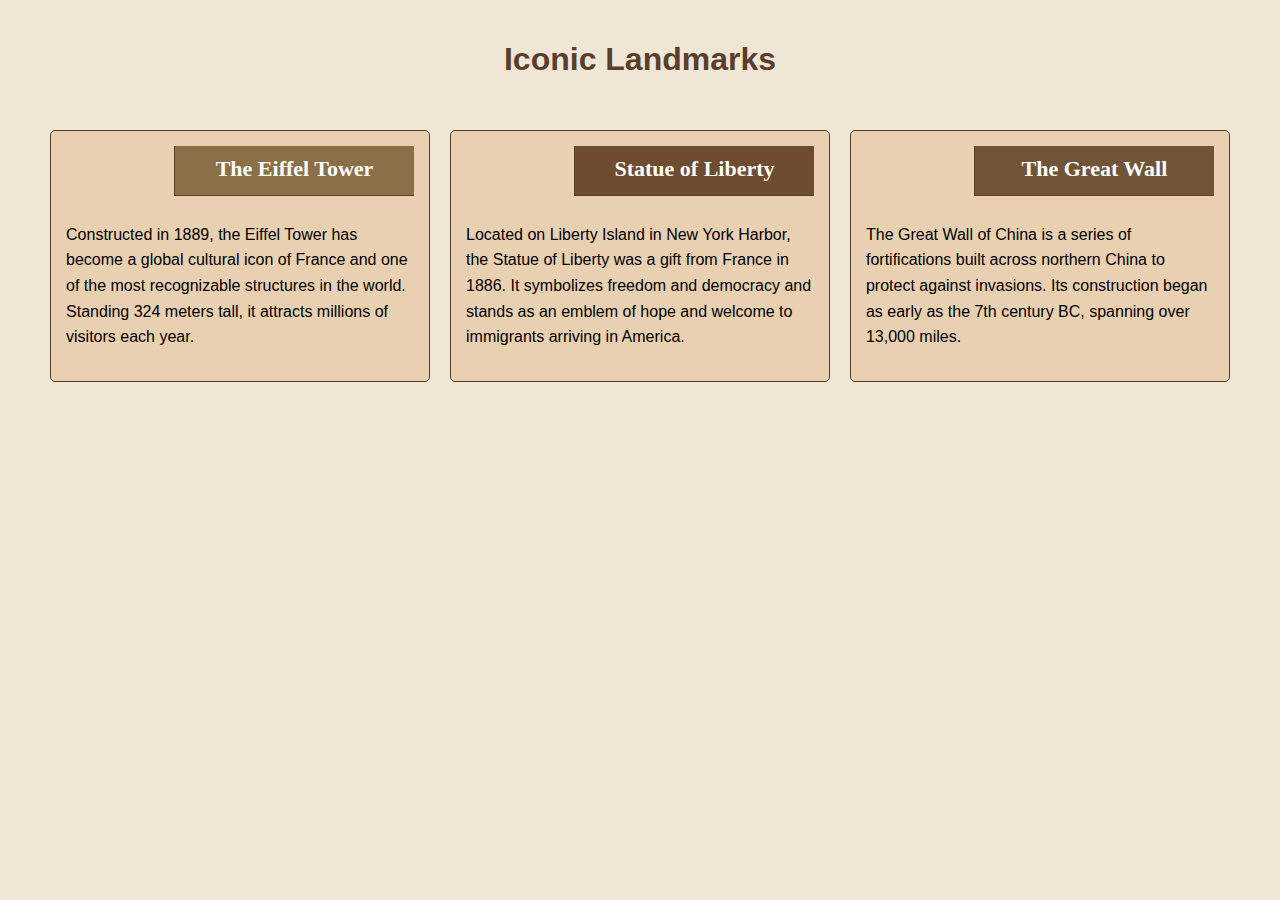
<file: module2-solution/index.html>
<!DOCTYPE html>
<html lang="en">

<head>
    <meta charset="utf-8">
    <meta name="viewport" content="width=device-width, initial-scale=1">
    <title>Assignment Solution for Module 2 - Iconic Landmarks</title>
    <link rel="stylesheet" href="css/style.css">
</head>

<body>
    <h1>Iconic Landmarks</h1>
    <div class="row">
        <div class="col-lg-4 col-md-6 col-sm-12">
            <section class="landmark eiffel">
                <h2>The Eiffel Tower</h2>
                <p>
                    Constructed in 1889, the Eiffel Tower has become a global cultural icon of France and one of the most recognizable structures in the world. Standing 324 meters tall, it attracts millions of visitors each year.
                </p>
            </section>
        </div>
        <div class="col-lg-4 col-md-6 col-sm-12">
            <section class="landmark statue-liberty">
                <h2>Statue of Liberty</h2>
                <p>
                    Located on Liberty Island in New York Harbor, the Statue of Liberty was a gift from France in 1886. It symbolizes freedom and democracy and stands as an emblem of hope and welcome to immigrants arriving in America.
                </p>
            </section>
        </div>
        <div class="col-lg-4 col-md-12 col-sm-12">
            <section class="landmark great-wall">
                <h2>The Great Wall</h2>
                <p>
                    The Great Wall of China is a series of fortifications built across northern China to protect against invasions. Its construction began as early as the 7th century BC, spanning over 13,000 miles.
                </p>
            </section>
        </div>
    </div>
</body>

</html>
</file>
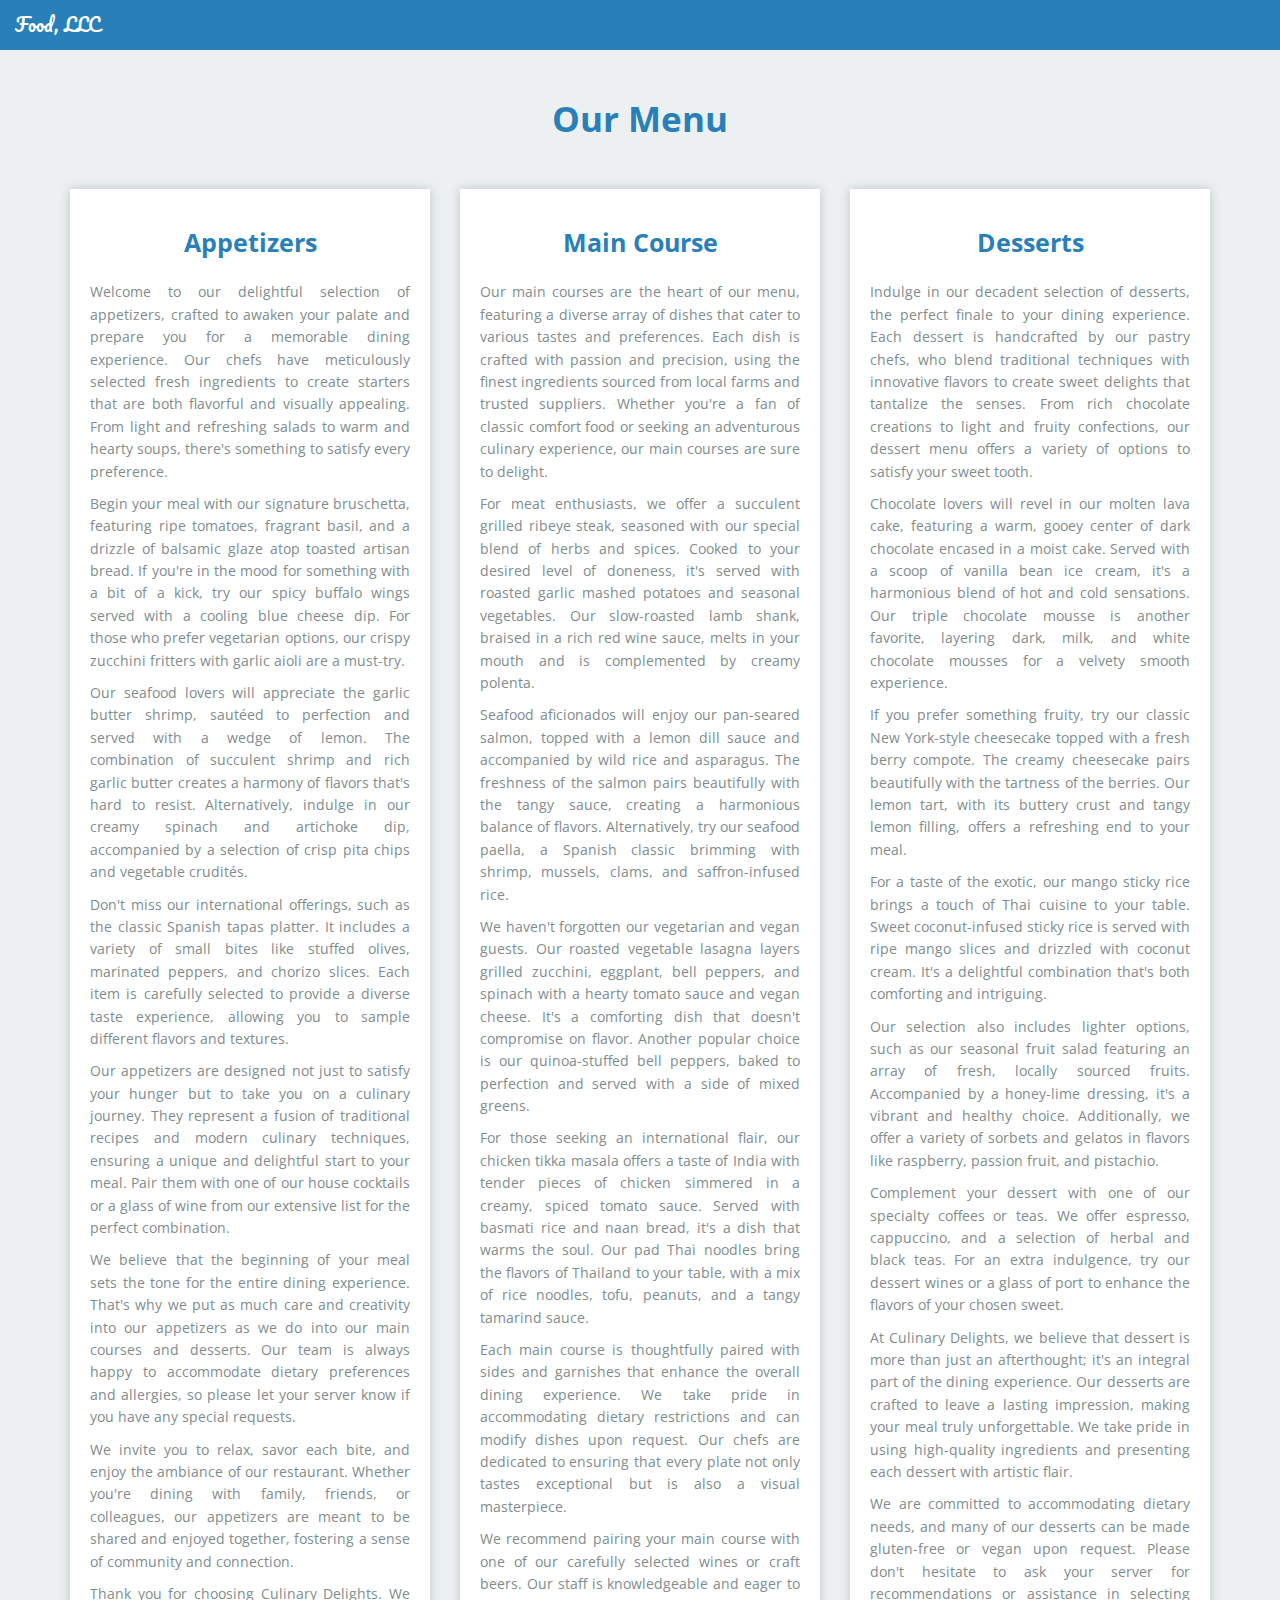
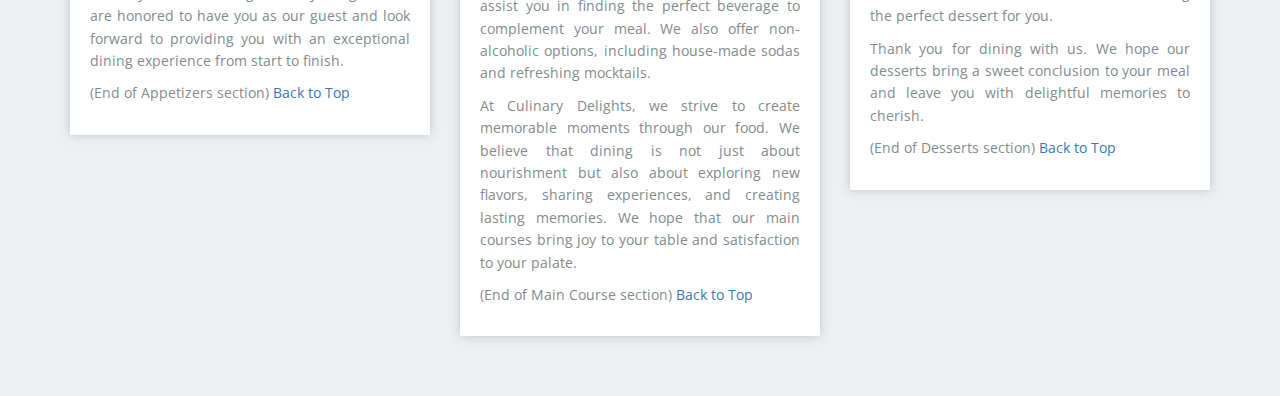
<file: module3_solution/index.html>
<!DOCTYPE html>
<html lang="en">
<head>
    <meta charset="UTF-8">
    <title>Assignment Solution for Module 3</title>
    <meta name="viewport" content="width=device-width, initial-scale=1">
    <!-- Include Bootstrap CSS from CDN -->
    <link rel="stylesheet" href="https://maxcdn.bootstrapcdn.com/bootstrap/3.3.7/css/bootstrap.min.css">
    <!-- Include Custom CSS -->
    <link rel="stylesheet" href="css/styles.css">
    <!-- Include Google Fonts -->
    <link href="https://fonts.googleapis.com/css?family=Open+Sans|Pacifico" rel="stylesheet">
</head>
<body>
    <header>
        <!-- Navbar -->
        <nav id="header-nav" class="navbar navbar-default">
            <div class="container-fluid">
                <!-- Navbar Header -->
                <div class="navbar-header">
                    <!-- Brand Name -->
                    <a href="#" class="navbar-brand">
                        <h1>Food, LLC </h1>
                    </a>
                    <!-- Mobile Menu Button -->
                    <button type="button" class="navbar-toggle collapsed visible-xs" data-toggle="collapse" data-target="#collapsible-nav" aria-expanded="false">
                        <span class="sr-only">Toggle navigation</span>
                        <!-- Menu Icon -->
                        <span class="icon-bar"></span>
                        <span class="icon-bar"></span>
                        <span class="icon-bar"></span>
                    </button>
                </div>
                <!-- Navbar Links -->
                <div id="collapsible-nav" class="collapse navbar-collapse">
                    <ul id="nav-list" class="nav navbar-nav navbar-right visible-xs text-center">
                        <li>
                            <a href="#appetizers-section">Appetizers</a>
                        </li>
                        <li>
                            <a href="#main-course-section">Main Course</a>
                        </li>
                        <li>
                            <a href="#desserts-section">Desserts</a>
                        </li>
                    </ul>
                </div>
            </div>
        </nav>
    </header>

    <!-- Main Content -->
    <div id="main-content" class="container">
        <h2 id="page-heading" class="text-center">Our Menu</h2>
        <div class="row">
            <!-- Section 1 -->
            <div class="col-md-4 col-sm-6 col-xs-12">
                <div id="appetizers-section">
                    <section>
                        <h3 class="text-center">Appetizers</h3>
                        <p>
                            Welcome to our delightful selection of appetizers, crafted to awaken your palate and prepare you for a memorable dining experience. Our chefs have meticulously selected fresh ingredients to create starters that are both flavorful and visually appealing. From light and refreshing salads to warm and hearty soups, there's something to satisfy every preference.
                        </p>
                        <p>
                            Begin your meal with our signature bruschetta, featuring ripe tomatoes, fragrant basil, and a drizzle of balsamic glaze atop toasted artisan bread. If you're in the mood for something with a bit of a kick, try our spicy buffalo wings served with a cooling blue cheese dip. For those who prefer vegetarian options, our crispy zucchini fritters with garlic aioli are a must-try.
                        </p>
                        <p>
                            Our seafood lovers will appreciate the garlic butter shrimp, sautéed to perfection and served with a wedge of lemon. The combination of succulent shrimp and rich garlic butter creates a harmony of flavors that's hard to resist. Alternatively, indulge in our creamy spinach and artichoke dip, accompanied by a selection of crisp pita chips and vegetable crudités.
                        </p>
                        <p>
                            Don't miss our international offerings, such as the classic Spanish tapas platter. It includes a variety of small bites like stuffed olives, marinated peppers, and chorizo slices. Each item is carefully selected to provide a diverse taste experience, allowing you to sample different flavors and textures.
                        </p>
                        <p>
                            Our appetizers are designed not just to satisfy your hunger but to take you on a culinary journey. They represent a fusion of traditional recipes and modern culinary techniques, ensuring a unique and delightful start to your meal. Pair them with one of our house cocktails or a glass of wine from our extensive list for the perfect combination.
                        </p>
                        <p>
                            We believe that the beginning of your meal sets the tone for the entire dining experience. That's why we put as much care and creativity into our appetizers as we do into our main courses and desserts. Our team is always happy to accommodate dietary preferences and allergies, so please let your server know if you have any special requests.
                        </p>
                        <p>
                            We invite you to relax, savor each bite, and enjoy the ambiance of our restaurant. Whether you're dining with family, friends, or colleagues, our appetizers are meant to be shared and enjoyed together, fostering a sense of community and connection.
                        </p>
                        <p>
                            Thank you for choosing Culinary Delights. We are honored to have you as our guest and look forward to providing you with an exceptional dining experience from start to finish.
                        </p>
                        <p>
                            (End of Appetizers section) <a href="#page-heading">Back to Top</a>
                        </p>
                    </section>
                </div>
            </div>
            <!-- Section 2 -->
            <div class="col-md-4 col-sm-6 col-xs-12">
                <div id="main-course-section">
                    <section>
                        <h3 class="text-center">Main Course</h3>
                        <p>
                            Our main courses are the heart of our menu, featuring a diverse array of dishes that cater to various tastes and preferences. Each dish is crafted with passion and precision, using the finest ingredients sourced from local farms and trusted suppliers. Whether you're a fan of classic comfort food or seeking an adventurous culinary experience, our main courses are sure to delight.
                        </p>
                        <p>
                            For meat enthusiasts, we offer a succulent grilled ribeye steak, seasoned with our special blend of herbs and spices. Cooked to your desired level of doneness, it's served with roasted garlic mashed potatoes and seasonal vegetables. Our slow-roasted lamb shank, braised in a rich red wine sauce, melts in your mouth and is complemented by creamy polenta.
                        </p>
                        <p>
                            Seafood aficionados will enjoy our pan-seared salmon, topped with a lemon dill sauce and accompanied by wild rice and asparagus. The freshness of the salmon pairs beautifully with the tangy sauce, creating a harmonious balance of flavors. Alternatively, try our seafood paella, a Spanish classic brimming with shrimp, mussels, clams, and saffron-infused rice.
                        </p>
                        <p>
                            We haven't forgotten our vegetarian and vegan guests. Our roasted vegetable lasagna layers grilled zucchini, eggplant, bell peppers, and spinach with a hearty tomato sauce and vegan cheese. It's a comforting dish that doesn't compromise on flavor. Another popular choice is our quinoa-stuffed bell peppers, baked to perfection and served with a side of mixed greens.
                        </p>
                        <p>
                            For those seeking an international flair, our chicken tikka masala offers a taste of India with tender pieces of chicken simmered in a creamy, spiced tomato sauce. Served with basmati rice and naan bread, it's a dish that warms the soul. Our pad Thai noodles bring the flavors of Thailand to your table, with a mix of rice noodles, tofu, peanuts, and a tangy tamarind sauce.
                        </p>
                        <p>
                            Each main course is thoughtfully paired with sides and garnishes that enhance the overall dining experience. We take pride in accommodating dietary restrictions and can modify dishes upon request. Our chefs are dedicated to ensuring that every plate not only tastes exceptional but is also a visual masterpiece.
                        </p>
                        <p>
                            We recommend pairing your main course with one of our carefully selected wines or craft beers. Our staff is knowledgeable and eager to assist you in finding the perfect beverage to complement your meal. We also offer non-alcoholic options, including house-made sodas and refreshing mocktails.
                        </p>
                        <p>
                            At Culinary Delights, we strive to create memorable moments through our food. We believe that dining is not just about nourishment but also about exploring new flavors, sharing experiences, and creating lasting memories. We hope that our main courses bring joy to your table and satisfaction to your palate.
                        </p>
                        <p>
                            (End of Main Course section) <a href="#page-heading">Back to Top</a>
                        </p>
                    </section>
                </div>
            </div>
            <!-- Section 3 -->
            <div class="col-md-4 col-sm-12 col-xs-12">
                <div id="desserts-section">
                    <section>
                        <h3 class="text-center">Desserts</h3>
                        <p>
                            Indulge in our decadent selection of desserts, the perfect finale to your dining experience. Each dessert is handcrafted by our pastry chefs, who blend traditional techniques with innovative flavors to create sweet delights that tantalize the senses. From rich chocolate creations to light and fruity confections, our dessert menu offers a variety of options to satisfy your sweet tooth.
                        </p>
                        <p>
                            Chocolate lovers will revel in our molten lava cake, featuring a warm, gooey center of dark chocolate encased in a moist cake. Served with a scoop of vanilla bean ice cream, it's a harmonious blend of hot and cold sensations. Our triple chocolate mousse is another favorite, layering dark, milk, and white chocolate mousses for a velvety smooth experience.
                        </p>
                        <p>
                            If you prefer something fruity, try our classic New York-style cheesecake topped with a fresh berry compote. The creamy cheesecake pairs beautifully with the tartness of the berries. Our lemon tart, with its buttery crust and tangy lemon filling, offers a refreshing end to your meal.
                        </p>
                        <p>
                            For a taste of the exotic, our mango sticky rice brings a touch of Thai cuisine to your table. Sweet coconut-infused sticky rice is served with ripe mango slices and drizzled with coconut cream. It's a delightful combination that's both comforting and intriguing.
                        </p>
                        <p>
                            Our selection also includes lighter options, such as our seasonal fruit salad featuring an array of fresh, locally sourced fruits. Accompanied by a honey-lime dressing, it's a vibrant and healthy choice. Additionally, we offer a variety of sorbets and gelatos in flavors like raspberry, passion fruit, and pistachio.
                        </p>
                        <p>
                            Complement your dessert with one of our specialty coffees or teas. We offer espresso, cappuccino, and a selection of herbal and black teas. For an extra indulgence, try our dessert wines or a glass of port to enhance the flavors of your chosen sweet.
                        </p>
                        <p>
                            At Culinary Delights, we believe that dessert is more than just an afterthought; it's an integral part of the dining experience. Our desserts are crafted to leave a lasting impression, making your meal truly unforgettable. We take pride in using high-quality ingredients and presenting each dessert with artistic flair.
                        </p>
                        <p>
                            We are committed to accommodating dietary needs, and many of our desserts can be made gluten-free or vegan upon request. Please don't hesitate to ask your server for recommendations or assistance in selecting the perfect dessert for you.
                        </p>
                        <p>
                            Thank you for dining with us. We hope our desserts bring a sweet conclusion to your meal and leave you with delightful memories to cherish.
                        </p>
                        <p>
                            (End of Desserts section) <a href="#page-heading">Back to Top</a>
                        </p>
                    </section>
                </div>
            </div>
        </div>
    </div>

    <!-- Include jQuery and Bootstrap JS from CDN -->
    <script src="https://ajax.googleapis.com/ajax/libs/jquery/1.12.4/jquery.min.js"></script>
    <script src="https://maxcdn.bootstrapcdn.com/bootstrap/3.3.7/js/bootstrap.min.js"></script>
</body>
</html>
</file>
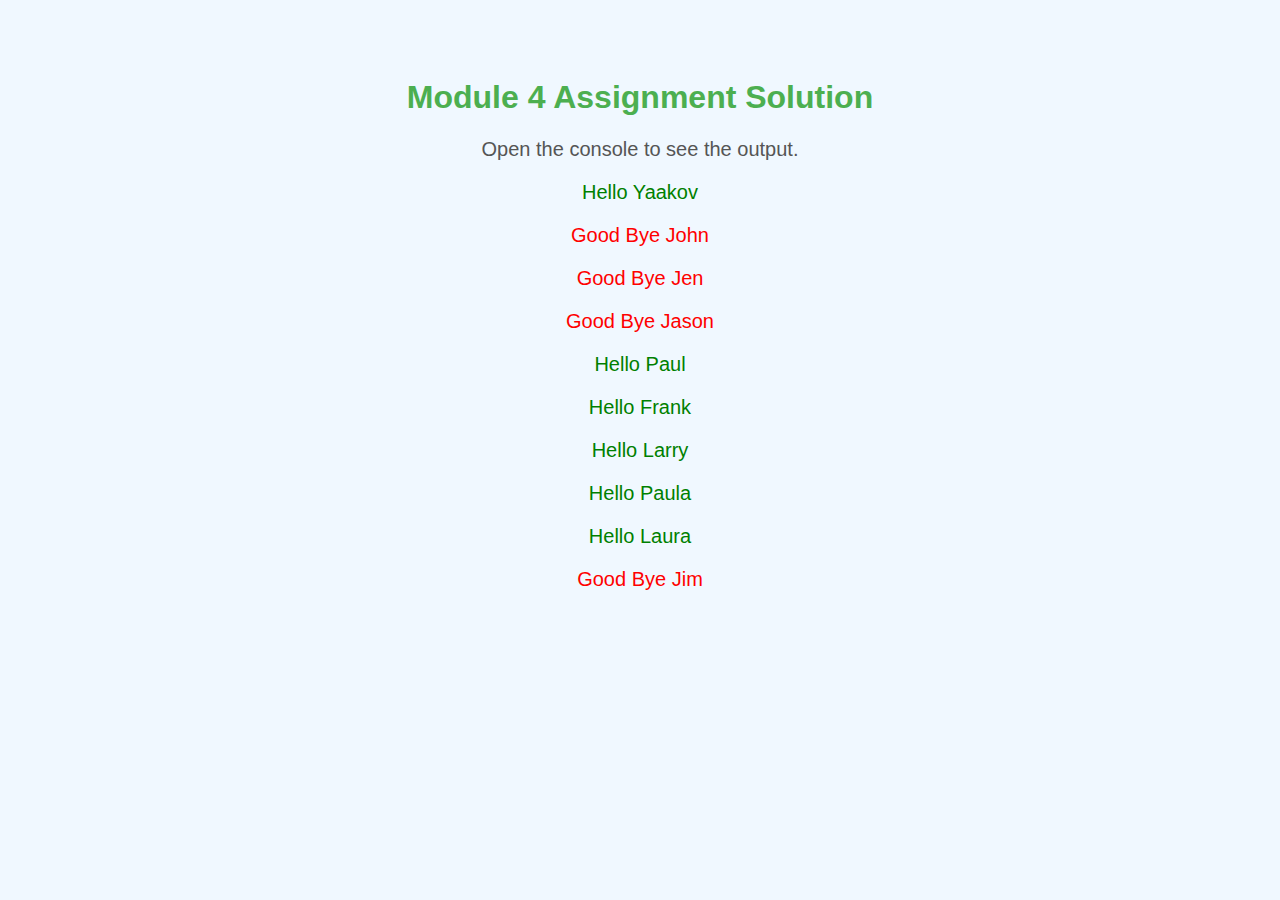
<file: module4_solution/index.html>
<!DOCTYPE html>
<html>
<head>
    <meta charset="utf-8">
    <title>Module 4 Assignment Solution</title>
    <!-- Link to an external CSS file -->
    <link rel="stylesheet" type="text/css" href="styles.css">
</head>
<body>
    <h1>Module 4 Assignment Solution</h1>
    <p>Open the console to see the output.</p>

    <!-- Include your JavaScript files at the end of the body -->
    <script src="SpeakHello.js"></script>
    <script src="SpeakGoodBye.js"></script>
    <script src="script.js"></script>
</body>
</html>
</file>
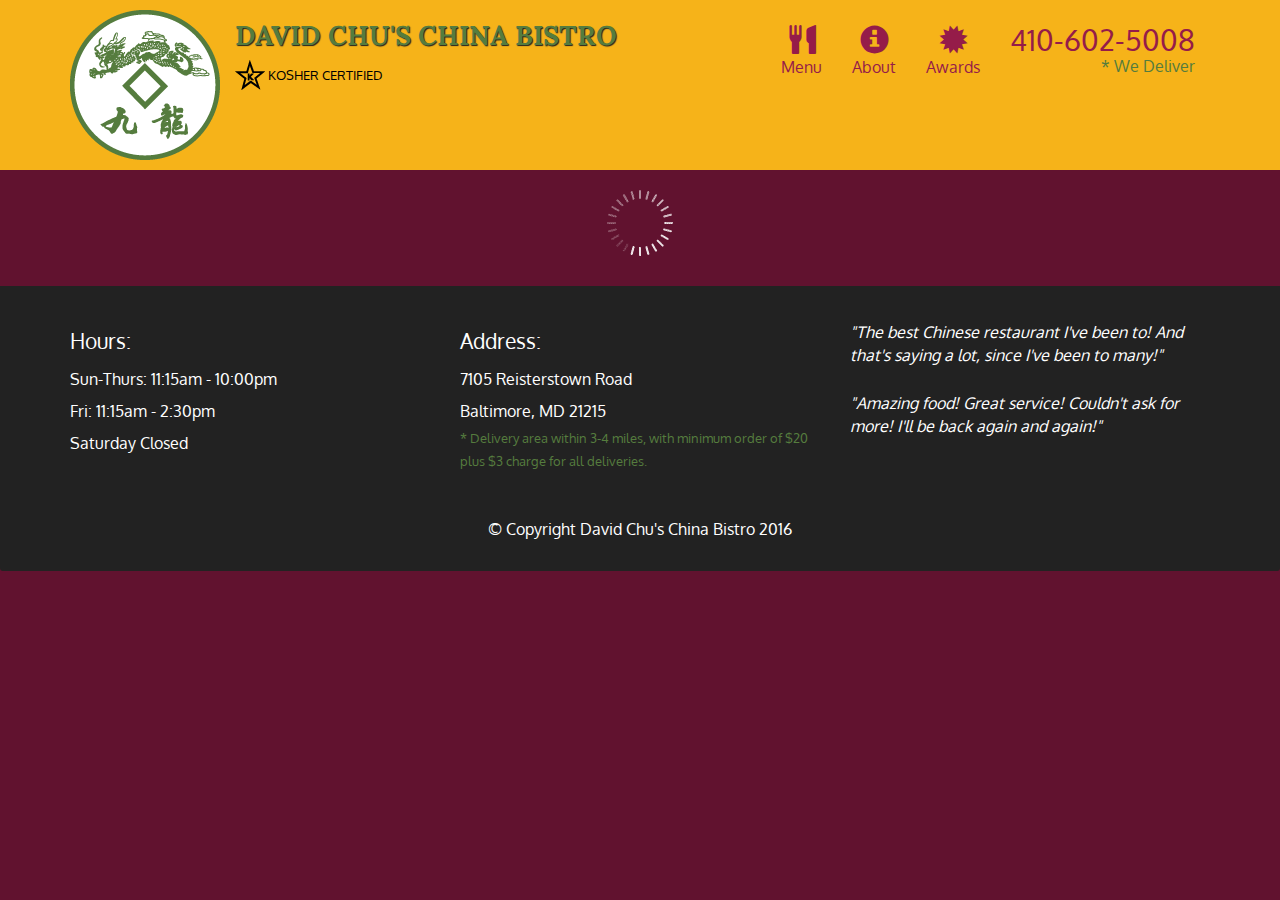
<file: module5_solution/index.html>
<!doctype html>
<html lang="en">
  <head>
    <meta charset="utf-8">
    <meta http-equiv="X-UA-Compatible" content="IE=edge">
    <meta name="viewport" content="width=device-width, initial-scale=1">
    <title>David Chu's China Bistro</title>
    <link rel="stylesheet" href="css/bootstrap.min.css">
    <link rel="stylesheet" href="css/styles.css">
    <link href='https://fonts.googleapis.com/css?family=Oxygen:400,300,700' rel='stylesheet' type='text/css'>
    <link href='https://fonts.googleapis.com/css?family=Lora' rel='stylesheet' type='text/css'>
  </head>
<body>
  <header>
    <nav id="header-nav" class="navbar navbar-default">
      <div class="container">
        <div class="navbar-header">
          <a href="index.html" class="pull-left visible-md visible-lg">
            <div id="logo-img" alt="Logo image"></div>
          </a>

          <div class="navbar-brand">
            <a href="index.html"><h1>David Chu's China Bistro</h1></a>
            <p>
              <img src="images/star-k-logo.png" alt="Kosher certification">
              <span>Kosher Certified</span>
            </p>
          </div>

          <button id="navbarToggle" type="button" class="navbar-toggle collapsed" data-toggle="collapse" data-target="#collapsable-nav" aria-expanded="false">
            <span class="sr-only">Toggle navigation</span>
            <span class="icon-bar"></span>
            <span class="icon-bar"></span>
            <span class="icon-bar"></span>
          </button>
        </div>
        
        <div id="collapsable-nav" class="collapse navbar-collapse">
           <ul id="nav-list" class="nav navbar-nav navbar-right">
            <li id="navHomeButton" class="visible-xs active">
              <a href="index.html">
                <span class="glyphicon glyphicon-home"></span> Home</a>
            </li>
            <li id="navMenuButton">
              <a href="#" onclick="$dc.loadMenuCategories();">
                <span class="glyphicon glyphicon-cutlery"></span><br class="hidden-xs"> Menu</a>
            </li>
            <li>
              <a href="#">
                <span class="glyphicon glyphicon-info-sign"></span><br class="hidden-xs"> About</a>
            </li>
            <li>
              <a href="#">
                <span class="glyphicon glyphicon-certificate"></span><br class="hidden-xs"> Awards</a>
            </li>
            <li id="phone" class="hidden-xs">
              <a href="tel:410-602-5008">
                <span>410-602-5008</span></a><div>* We Deliver</div>
            </li>
          </ul><!-- #nav-list -->
        </div><!-- .collapse .navbar-collapse -->
      </div><!-- .container -->
    </nav><!-- #header-nav -->
  </header>

  <div id="call-btn" class="visible-xs">
    <a class="btn" href="tel:410-602-5008">
    <span class="glyphicon glyphicon-earphone"></span>
    410-602-5008
    </a>
  </div>
  <div id="xs-deliver" class="text-center visible-xs">* We Deliver</div>

  <div id="main-content" class="container"></div>

  <footer class="panel-footer">
    <div class="container">
      <div class="row">
        <section id="hours" class="col-sm-4">
          <span>Hours:</span><br>
          Sun-Thurs: 11:15am - 10:00pm<br>
          Fri: 11:15am - 2:30pm<br>
          Saturday Closed
          <hr class="visible-xs">
        </section>
        <section id="address" class="col-sm-4">
          <span>Address:</span><br>
          7105 Reisterstown Road<br>
          Baltimore, MD 21215
          <p>* Delivery area within 3-4 miles, with minimum order of $20 plus $3 charge for all deliveries.</p>
          <hr class="visible-xs">
        </section>
        <section id="testimonials" class="col-sm-4">
          <p>"The best Chinese restaurant I've been to! And that's saying a lot, since I've been to many!"</p>
          <p>"Amazing food! Great service! Couldn't ask for more! I'll be back again and again!"</p>
        </section>
      </div>
      <div class="text-center">&copy; Copyright David Chu's China Bistro 2016</div>
    </div>
  </footer>

  <!-- jQuery (Bootstrap JS plugins depend on it) -->
  <script src="js/jquery-2.1.4.min.js"></script>
  <script src="js/bootstrap.min.js"></script>
  <script src="js/ajax-utils.js"></script>
  <script src="js/script.js"></script>
</body>
</html>
</file>
<file: module2-solution/css/style.css>
* {
    box-sizing: border-box;
    font-family: Arial, sans-serif;
}

body {
    background-color: #f0e6d6;
    margin: 0;
    padding: 0;
}

h1 {
    text-align: center;
    color: #5a3e2b;
    font-size: 32px;
    padding: 20px 0;
}

section {
    border: 1px solid #5a3e2b;
    background-color: #e8d0b0;
    margin: 10px;
    padding: 15px;
    border-radius: 5px;
}

section > h2 {
    float: right;
    background-color: #a67b5b;
    color: #ffffff;
    margin: 0;
    width: 240px;
    text-align: center;
    font-family: Georgia, serif;
    font-size: 22px;
    font-weight: bold;
    height: 50px;
    padding-top: 10px;
    border-bottom: 1px solid #5a3e2b;
    border-left: 1px solid #5a3e2b;
}

section.eiffel > h2 {
    background-color: #8b6f47;
}

section.statue-liberty > h2 {
    background-color: #6f4b2f;
}

section.great-wall > h2 {
    background-color: #705438;
}

section > p {
    padding-top: 60px;
    line-height: 1.6;
}

.row {
    display: flex;
    flex-wrap: wrap;
    justify-content: center;
    max-width: 1200px;
    margin: 0 auto;
}

/* Desktop view options */

@media (min-width: 992px) {
    .col-lg-4 {
        width: 33.33%;
    }
}

/* Tablet view options */

@media (min-width: 768px) and (max-width: 991px) {
    .col-md-6 {
        width: 50%;
    }
}

/* Mobile view options */

@media (max-width: 767px) {
    .col-sm-12 {
        width: 100%;
    }
}
</file>
<file: module3_solution/css/styles.css>
/* General Styles */
body {
    font-family: 'Open Sans', sans-serif;
    color: #2c3e50;
    background-color: #ecf0f1;
    margin: 0;
}

/* Navbar Styles */
#header-nav {
    background-color: #2980b9;
    border: none;
    border-radius: 0;
}

.navbar-brand h1 {
    font-family: 'Pacifico', cursive;
    color: #fff;
    font-size: 1em;
    margin: 0;
    padding: 0 0 15px;
}

.navbar-toggle {
    margin-top: 15px;
    border-color: #fff;
}

.navbar-toggle .icon-bar {
    background-color: #fff;
}

#nav-list {
    background-color: #3498db;
}

#nav-list .nav > li > a {
    color: #fff;
    font-weight: bold;
    font-size: 1.2em;
}

#nav-list .nav > li > a:hover {
    background-color: #2980b9;
}

.navbar-header button.navbar-toggle, .navbar-header .icon-bar {
    border: 1px solid #fff;
}

/* Page Heading */
#page-heading {
    font-size: 2.5em;
    font-weight: bold;
    margin-top: 30px;
    margin-bottom: 50px;
    color: #2980b9;
}

/* Section Styles */
#main-content h3 {
    font-size: 1.8em;
    font-weight: bold;
    margin-bottom: 1em;
    color: #2980b9;
}

#appetizers-section, #main-course-section, #desserts-section {
    width: 100%;
    padding: 20px;
    background-color: #fff;
    margin-bottom: 60px;
    box-shadow: 0 0 10px #bdc3c7;
}

#appetizers-section p, #main-course-section p, #desserts-section p {
    text-align: justify;
    line-height: 1.6;
    color: #7f8c8d;
}

/* Responsive Adjustments */
@media (min-width: 992px) {
    .navbar-toggle {
        display: none;
    }
    #nav-list {
        display: none !important;
    }
}
</file>
<file: module4_solution/styles.css>
body {
    background-color: #f0f8ff; /* Light blue background */
    color: #333; /* Dark text color for better readability */
    font-family: Arial, sans-serif;
    text-align: center;
    padding: 50px;
}

h1 {
    color: #4CAF50; /* Green color for the heading */
}

div {
    margin-top: 20px;
}

p {
    font-size: 20px;
    color: #555;
}

.hello {
    color: green; /* Color for 'Hello' messages */
}

.goodbye {
    color: red; /* Color for 'Good Bye' messages */
}
</file>
<file: module5_solution/css/styles.css>
body {
  font-size: 16px;
  color: #fff;
  background-color: #61122f;
  font-family: 'Oxygen', sans-serif;
}

/** HEADER **/
#header-nav {
  background-color: #f6b319;
  border-radius: 0;
  border: 0;
}

#logo-img {
  background: url('../images/restaurant-logo_large.png') no-repeat;
  width: 150px;
  height: 150px;
  margin: 10px 15px 10px 0;
}

.navbar-brand {
  padding-top: 25px;
}
.navbar-brand h1 { /* Restaurant name */
  font-family: 'Lora', serif;
  color: #557c3e;
  font-size: 1.5em;
  text-transform: uppercase;
  font-weight: bold;
  text-shadow: 1px 1px 1px #222;
  margin-top: 0;
  margin-bottom: 0;
  line-height: .75;
}
.navbar-brand a:hover, .navbar-brand a:focus {
  text-decoration: none;
}
.navbar-brand p { /* Kosher cert */
  color: #000;
  text-transform: uppercase;
  font-size: .7em;
  margin-top: 15px;
}
.navbar-brand p span { /* Star-K */
  vertical-align: middle;
}

#nav-list {
  margin-top: 10px;
}
#nav-list a {
  color: #951C49;
  text-align: center;
}
#nav-list a:hover {
  background: #E7E7E7;
}
#nav-list a span {
  font-size: 1.8em;
}

#phone {
  margin-top: 5px;
}
#phone a { /* Phone number */
  text-align: right;
  padding-bottom: 0;
}
#phone div { /* We Deliver */
  color: #557c3e;
  text-align: right;
  padding-right: 15px;
}

.navbar-header button.navbar-toggle, .navbar-header .icon-bar {
  border: 1px solid #61122f;
}
.navbar-header button.navbar-toggle {
  clear: both;
  margin-top: -30px;
}
/* END HEADER */

/* FOOTER */
.panel-footer {
  margin-top: 30px;
  padding-top: 35px;
  padding-bottom: 30px;
  background-color: #222;
  border-top: 0;
}
.panel-footer div.row {
  margin-bottom: 35px;
}
#hours, #address {
  line-height: 2;
}
#hours > span, #address > span {
  font-size: 1.3em;
}
#address p {
  color: #557c3e;
  font-size: .8em;
  line-height: 1.8;
}
#testimonials {
  font-style: italic;
}
#testimonials p:nth-child(2) {
  margin-top: 25px;
}
/* END FOOTER */



/* HOME PAGE */
.container .jumbotron {
  box-shadow: 0 0 50px #3F0C1F;
  border: 2px solid #3F0C1F;
}

#menu-tile, #specials-tile, #map-tile {
  height: 250px;
  width: 100%;
  margin-bottom: 15px;
  position: relative;
  border: 2px solid #3F0C1F;
  overflow: hidden;
}
#menu-tile:hover, #specials-tile:hover, #map-tile:hover {
  box-shadow: 0 1px 5px 1px #cccccc;
}
#menu-tile {
  background: url('../images/menu-tile.jpg') no-repeat;
  background-position: center;
}
#specials-tile {
  background: url('../images/specials-tile.jpg') no-repeat;
  background-position: center;
}
#menu-tile span, #specials-tile span, #map-tile span {
  position: absolute;
  bottom: 0;
  right: 0;
  width: 100%;
  text-align: center;
  font-size: 1.6em;
  text-transform: uppercase;
  background-color: #000;
  color: #fff;
  opacity: .8;
}
/* END HOME PAGE */

/* MENU CATEGORIES PAGE */
.category-tile { 
  position: relative;
  border: 2px solid #3F0C1F;
  overflow: hidden;
  width: 200px;
  height: 200px;
  margin: 0 auto 15px;
}
.category-tile span {
  position: absolute;
  bottom: 0;
  right: 0;
  width: 100%;
  text-align: center;
  font-size: 1.2em;
  text-transform: uppercase;
  background-color: #000;
  color: #fff;
  opacity: .8;
}
.category-tile:hover {
  box-shadow: 0 1px 5px 1px #cccccc;
}

#menu-categories-title + div {
  margin-bottom: 50px;
}
/* END MENU CATEGORIES PAGE */

/* SINGLE CATEGORY PAGE */
.menu-item-tile {
  margin-bottom: 25px;
}
.menu-item-tile hr {
  width: 80%;
}
.menu-item-tile .menu-item-price {
  font-size: 1.1em;
  text-align: right;
  margin-top: -15px;
  margin-right: -15px;
}
.menu-item-tile .menu-item-price span {
  font-size: .6em;
}
.menu-item-photo {
  position: relative;
  border: 2px solid #3F0C1F; 
  overflow: hidden;
  padding: 0;
  margin-right: -15px;
  margin-left: auto;
  margin-bottom: 20px;
  max-width: 250px;
}
.menu-item-photo div {
  position: absolute;
  bottom: 0;
  right: 0;
  width: 80px;
  background-color: #557c3e;
  text-align: center;
}
.menu-item-description {
  padding-right: 30px;
}
h3.menu-item-title {
  margin: 0 0 10px;
}
.menu-item-details {
  font-size: .9em;
  font-style: italic;
}
/* END SINGLE CATEGORY PAGE */


/********** Large devices only **********/
@media (min-width: 1200px) {
  .container .jumbotron {
    background: url('../images/jumbotron_1200.jpg') no-repeat;
    height: 675px;
  }
}

/********** Medium devices only **********/
@media (min-width: 992px) and (max-width: 1199px) {
  /* Header */
  #logo-img {
    background: url('../images/restaurant-logo_medium.png') no-repeat;
    width: 100px;
    height: 100px;
    margin: 5px 5px 5px 0;
  }
  /* End Header */

  /* Home Page */
  .container .jumbotron {
    background: url('../images/jumbotron_992.jpg') no-repeat;
    height: 558px;
  }
  /* End Home Page */
}

/********** Small devices only **********/
@media (min-width: 768px) and (max-width: 991px) {
  /* Home Page */
  .container .jumbotron {
    background: url('../images/jumbotron_768.jpg') no-repeat;
    height: 432px;
  }
  /* End Home Page */
}

/********** Extra small devices only **********/
@media (max-width: 767px) {
  /* Header */
  .navbar-brand {
    padding-top: 10px;
    height: 80px;
  }
  .navbar-brand h1 { /* Restaurant name */
    padding-top: 10px;
    font-size: 5vw; /* 1vw = 1% of viewport width */
  }
  .navbar-brand p { /* Kosher cert */
    font-size: .6em;
    margin-top: 12px;
  }
  .navbar-brand p img { /* Star-K */
    height: 20px;
  }

  #collapsable-nav a { /* Collapsed nav menu text */
    font-size: 1.2em;
  }
  #collapsable-nav a span { /* Collapsed nav menu glyph */
    font-size: 1em;
    margin-right: 5px;
  }

  #call-btn > a {
    font-size: 1.5em;
    display: block;
    margin: 0 20px;
    padding: 10px;
    border: 2px solid #fff;
    background-color: #f6b319;
    color: #951c49;
  }
  #xs-deliver {
    margin-top: 5px;
    font-size: .7em;
    letter-spacing: .1em;
    text-transform: uppercase;
  }
  /* End Header */

  /* Footer */
  .panel-footer section {
    margin-bottom: 30px;
    text-align: center;
  }
  .panel-footer section:nth-child(3) {
    margin-bottom: 0; /* margin already exists on the whole row */
  }
  .panel-footer section hr {
    width: 50%;
  }
  /* End Footer */

  /* Home Page */
  .container .jumbotron {
    margin-top: 30px;
    padding: 0;
  }
  #menu-tile, #specials-tile {
    width: 360px;
    margin: 0 auto 15px;
  }

  .menu-item-photo {
    margin-right: auto;
  }
  .menu-item-tile .menu-item-price {
    text-align: center;
  }
  .menu-item-description {
    text-align: center;;
  }
}


/********** Super extra small devices Only :-) (e.g., iPhone 4) **********/
@media (max-width: 479px) {
  /* Header */
  .navbar-brand h1 { /* Restaurant name */
    padding-top: 5px;
    font-size: 6vw;
  }
  /* End Header */
  
  /* Home page */
  #menu-tile, #specials-tile {
    width: 280px;
    margin: 0 auto 15px;
  }

  .col-xxs-12 {
    position: relative;
    min-height: 1px;
    padding-right: 15px;
    padding-left: 15px;
    float: left;
    width: 100%;
  }
}
</file>
